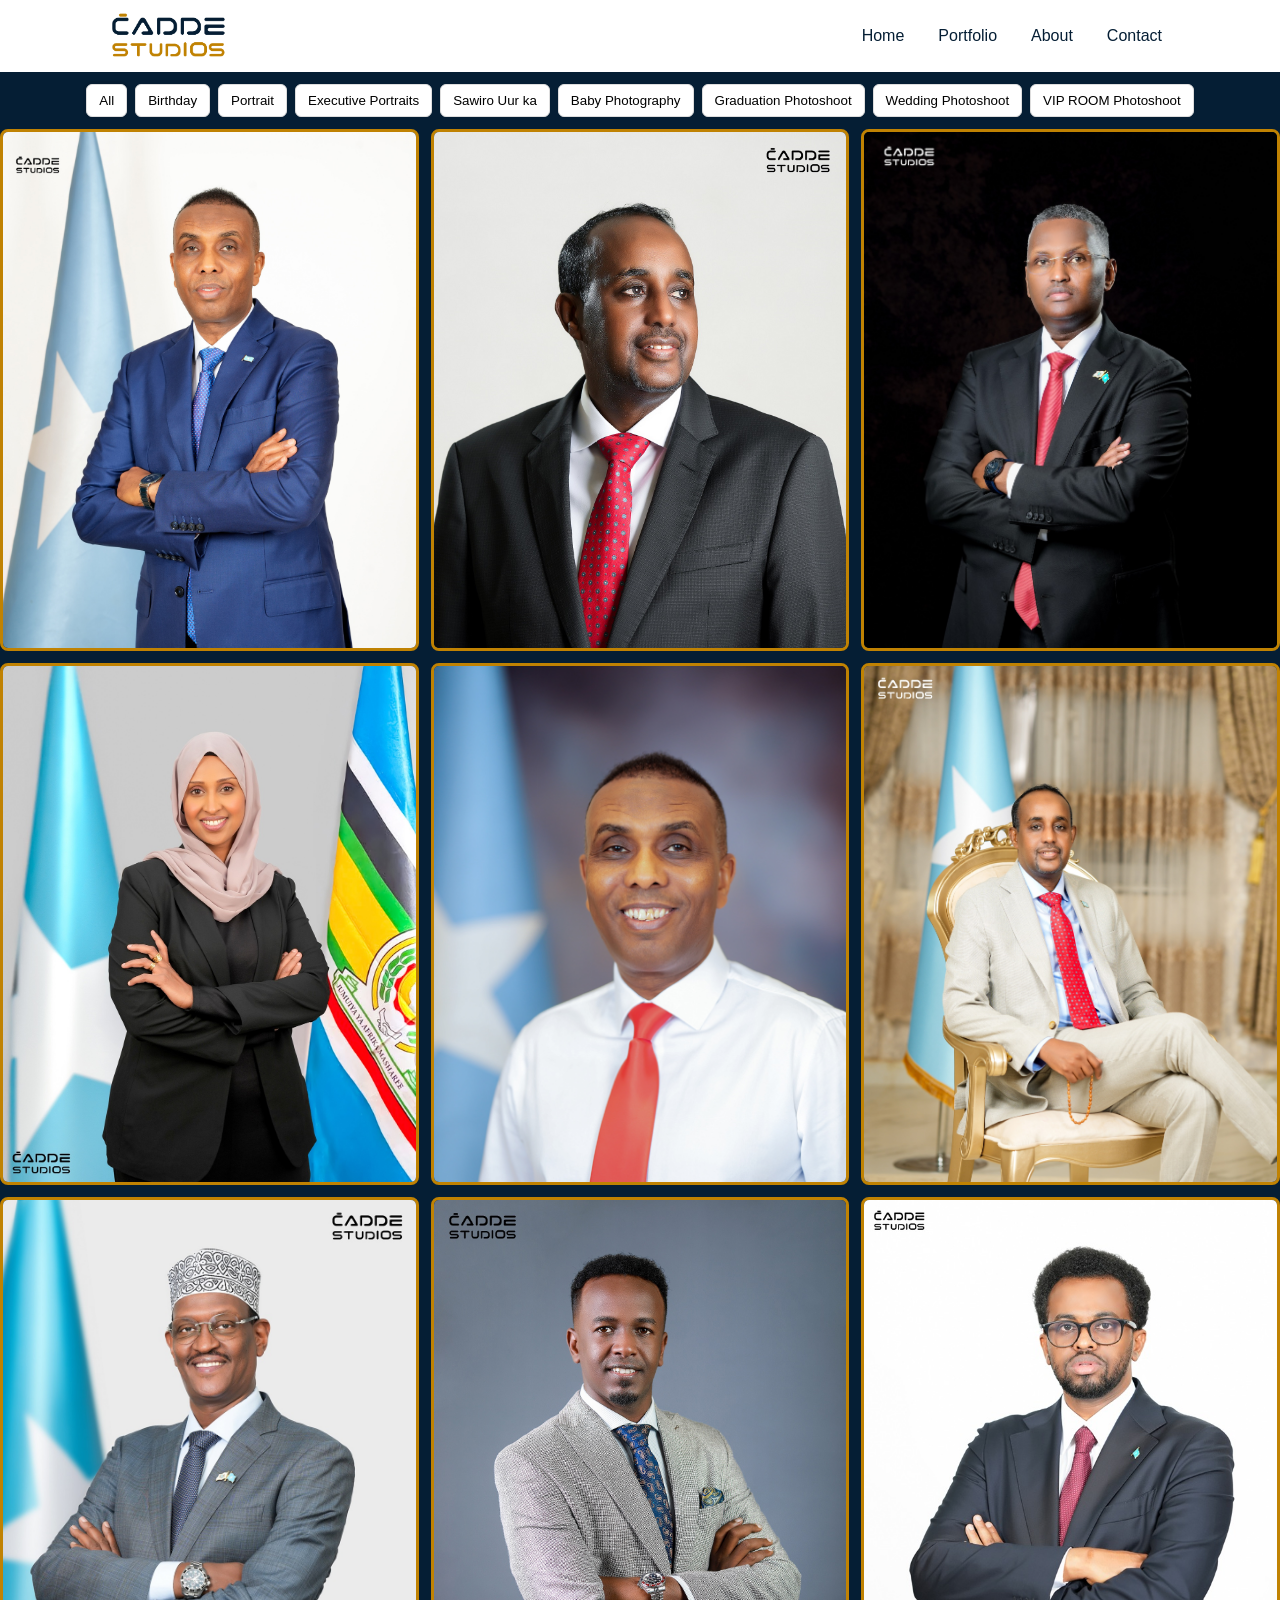
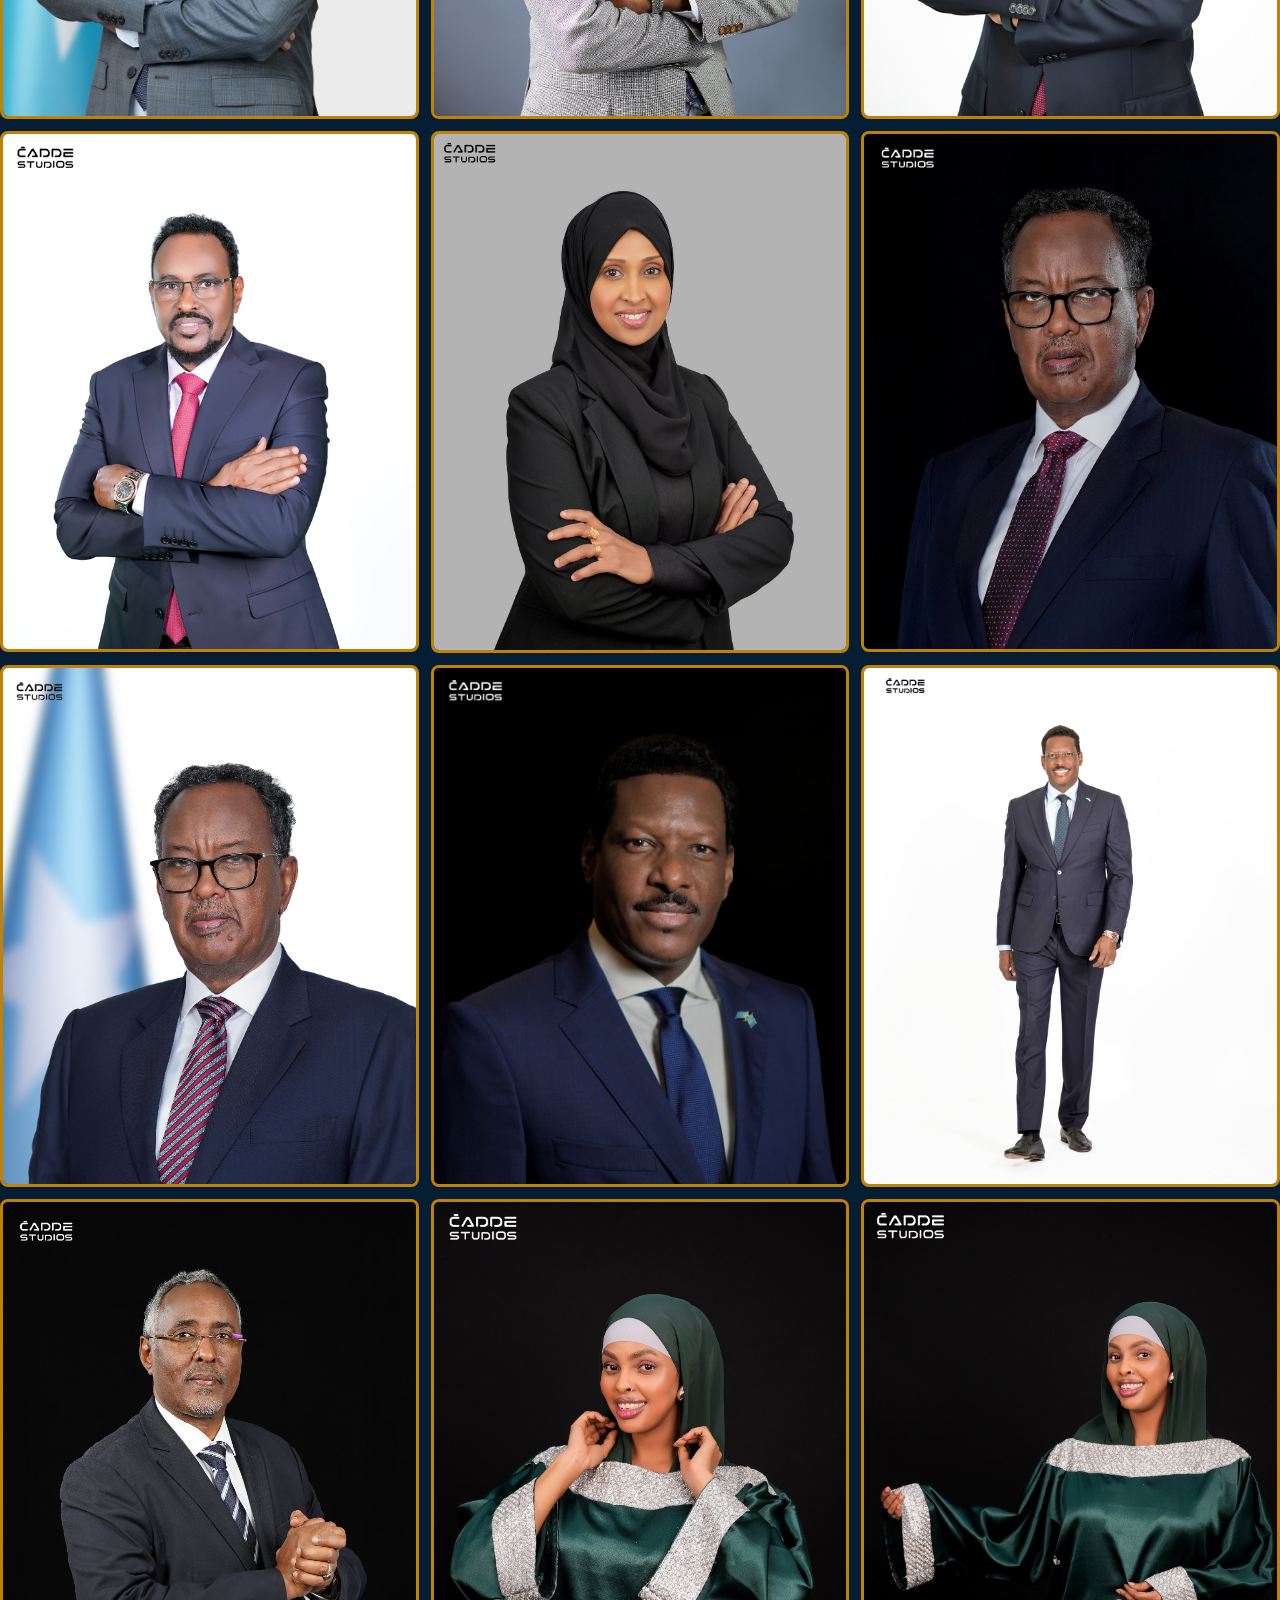
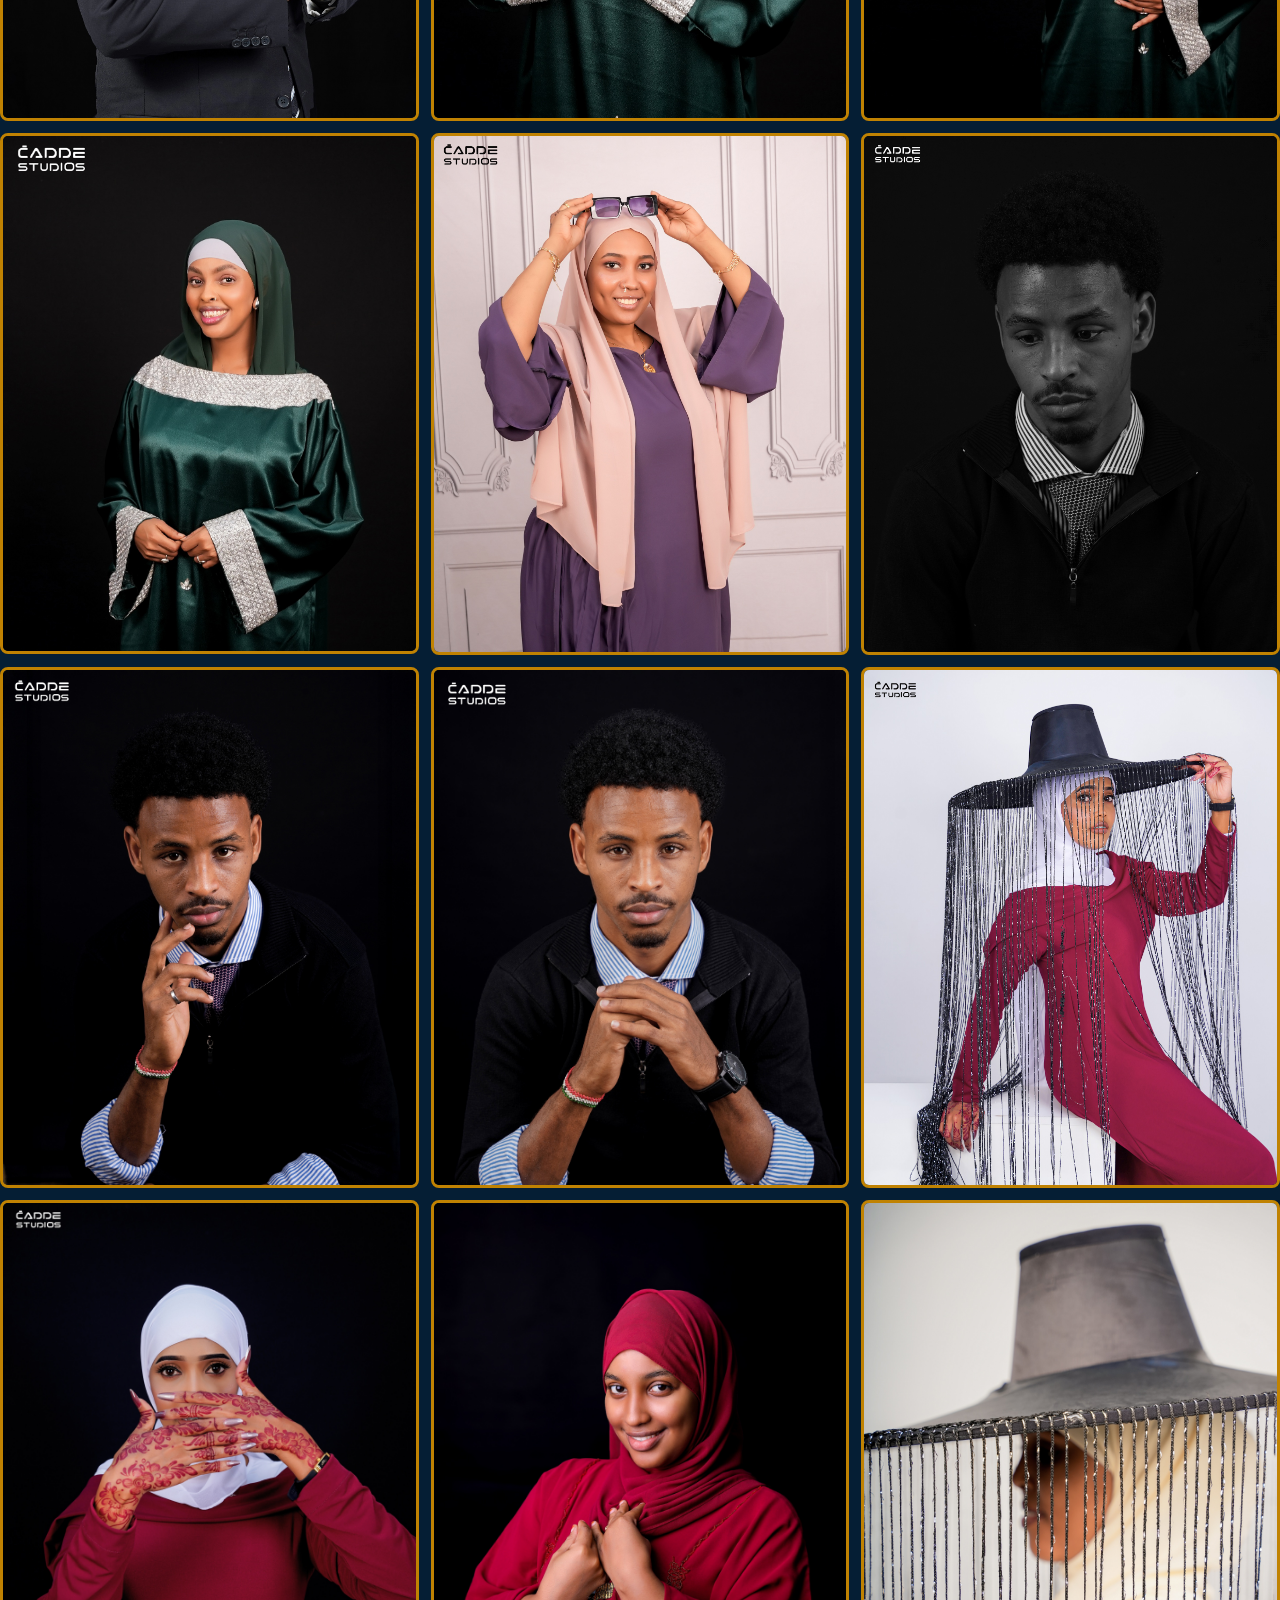
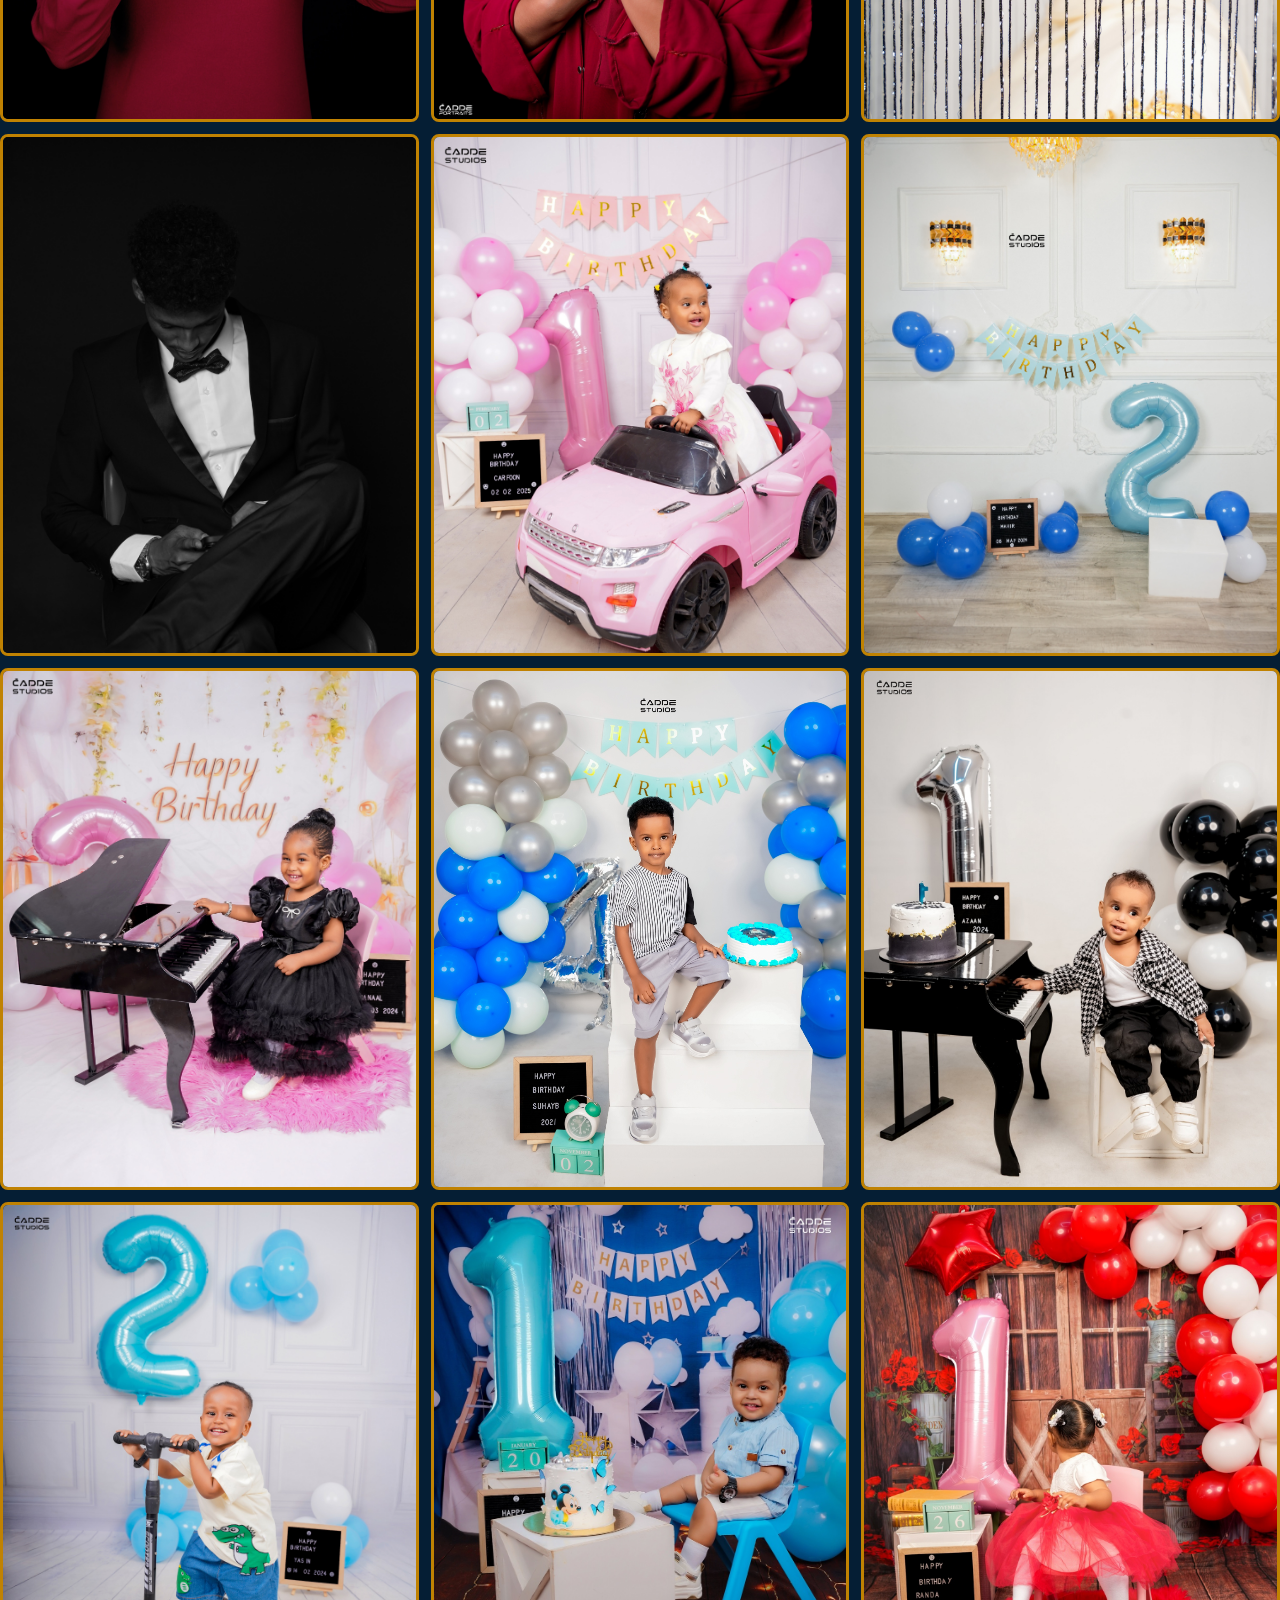
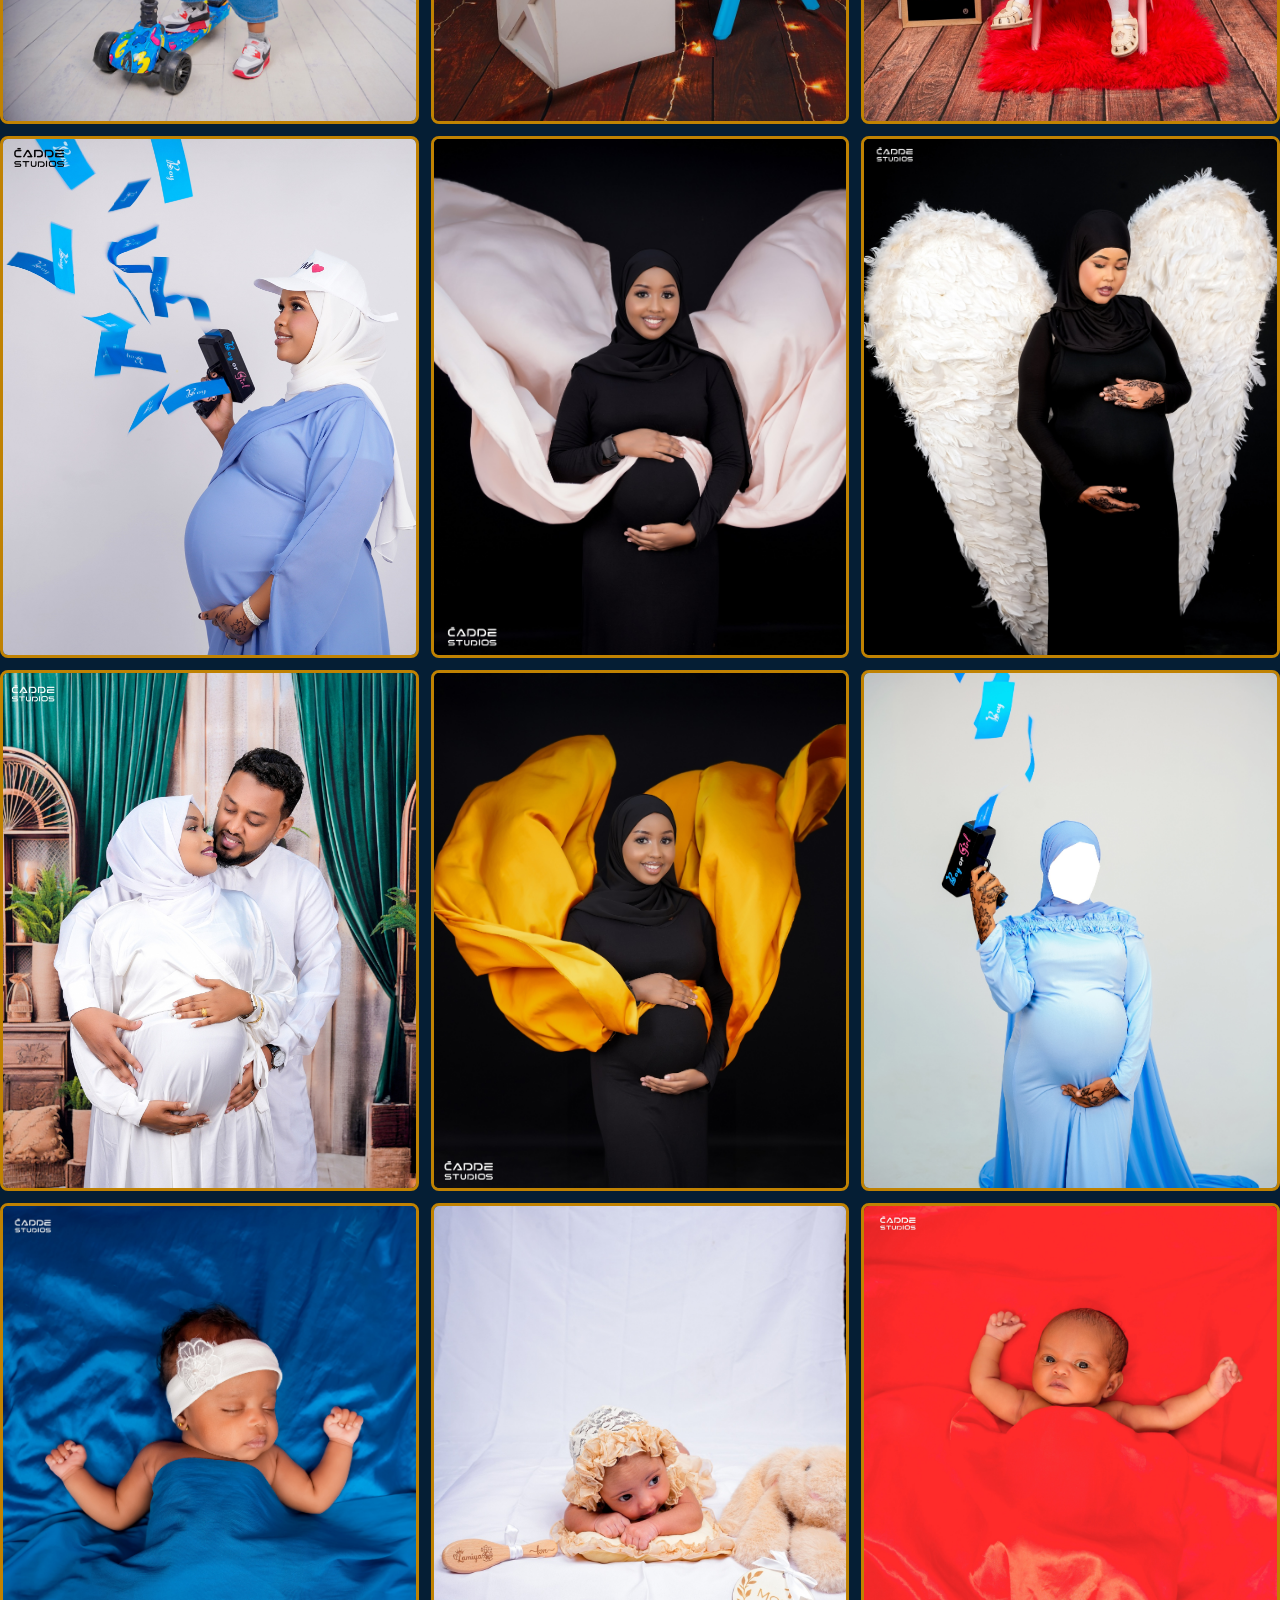
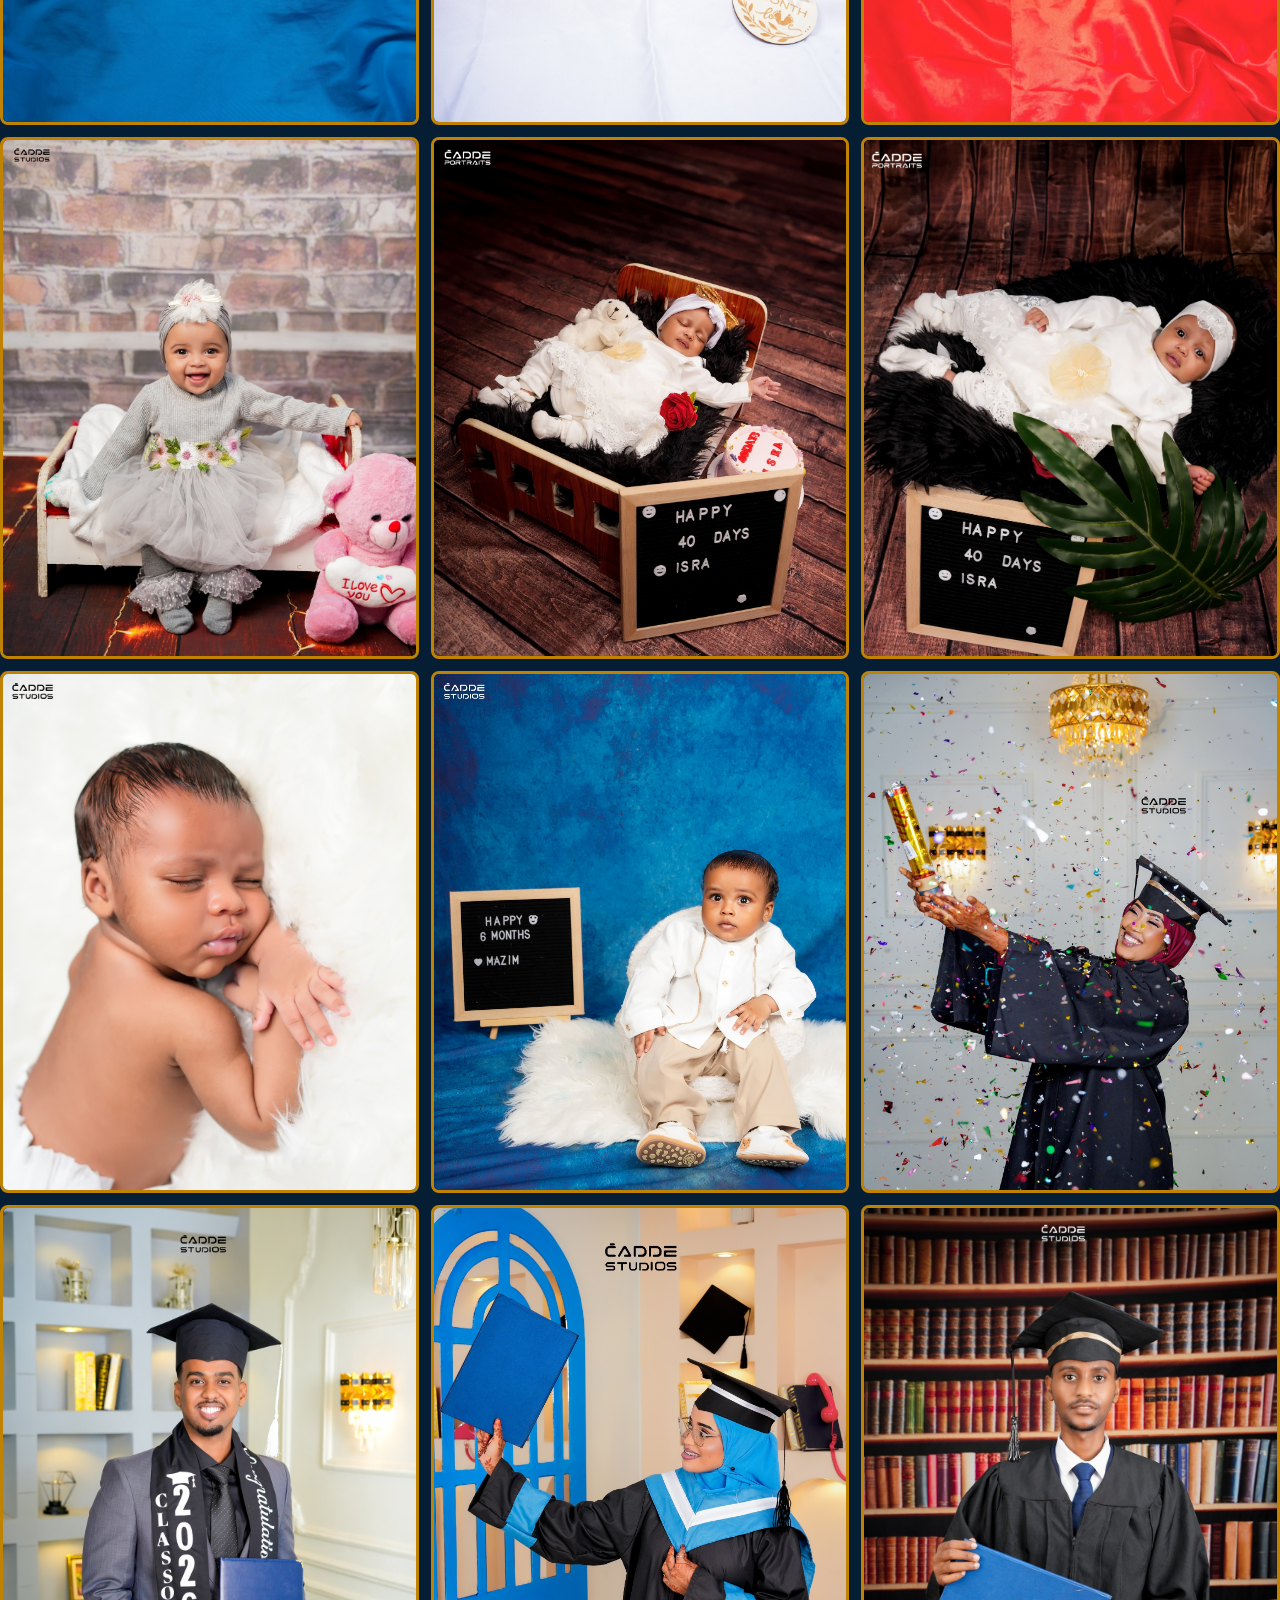
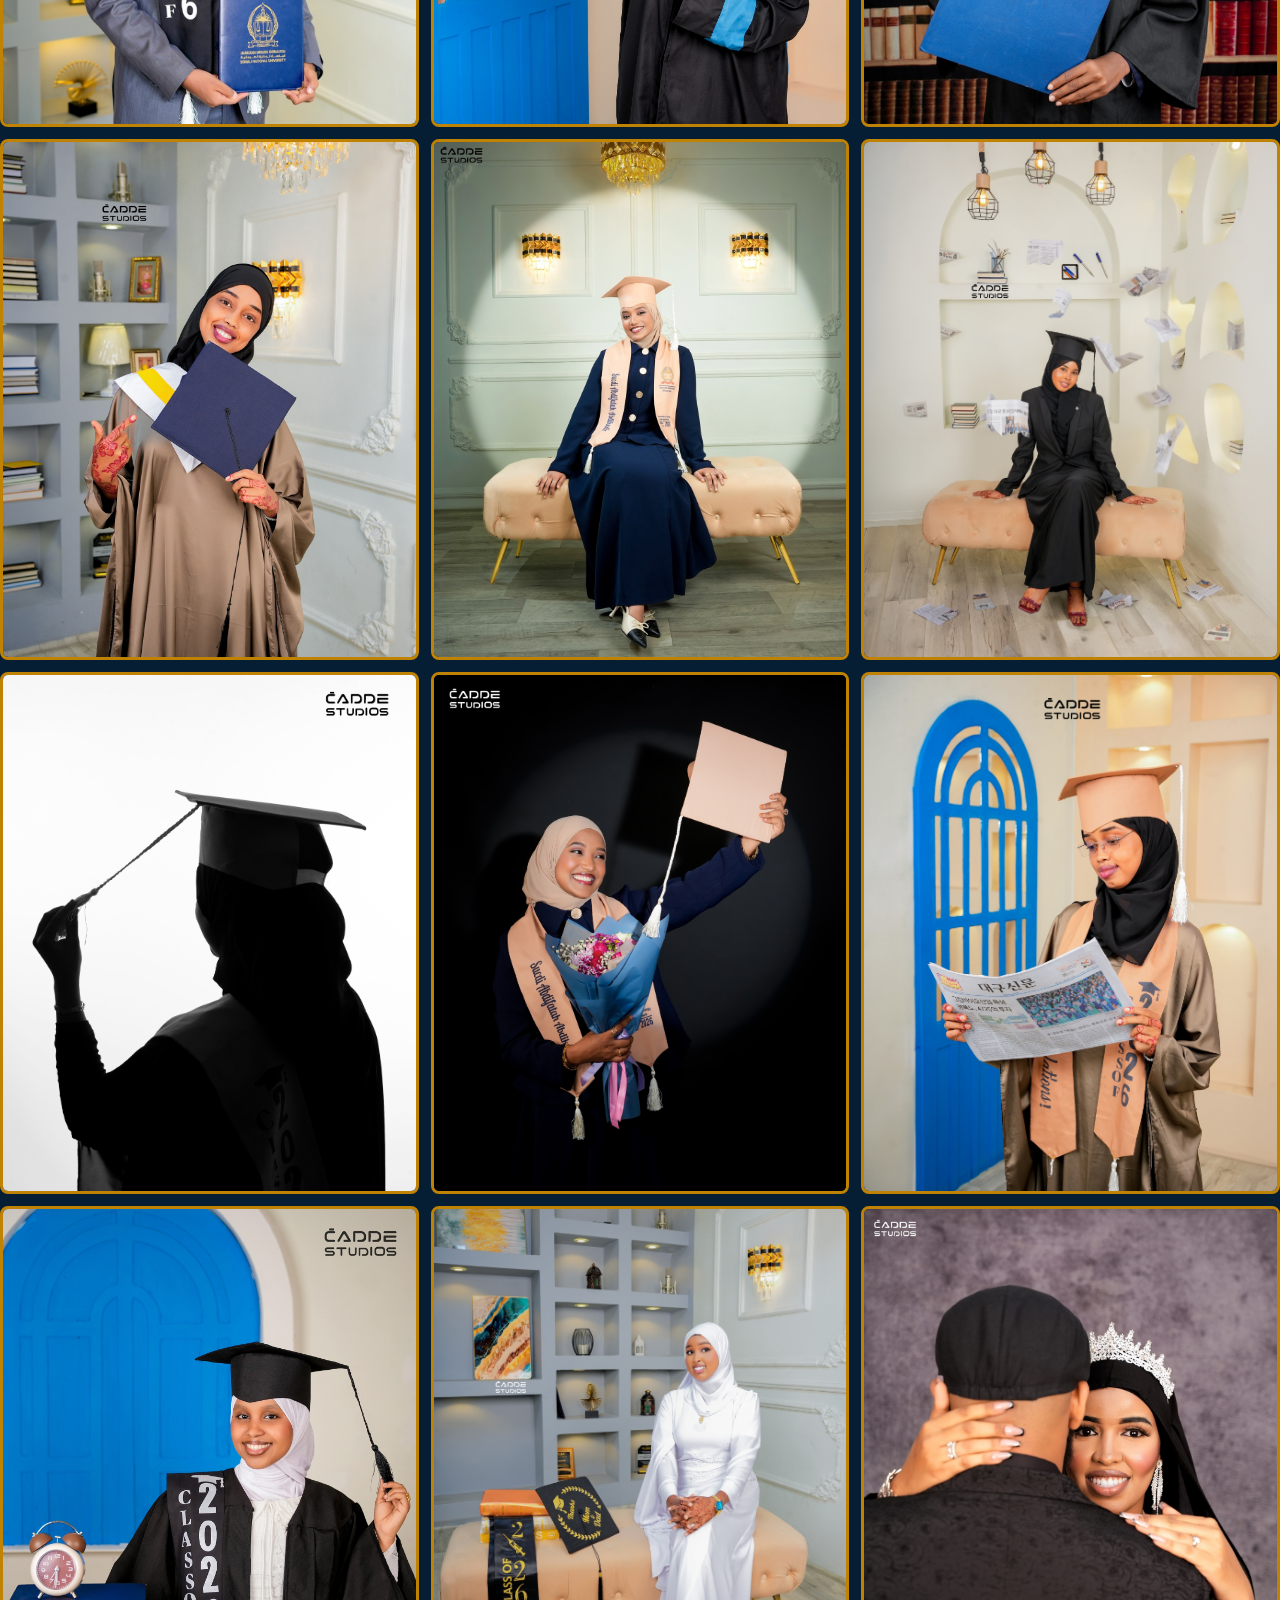
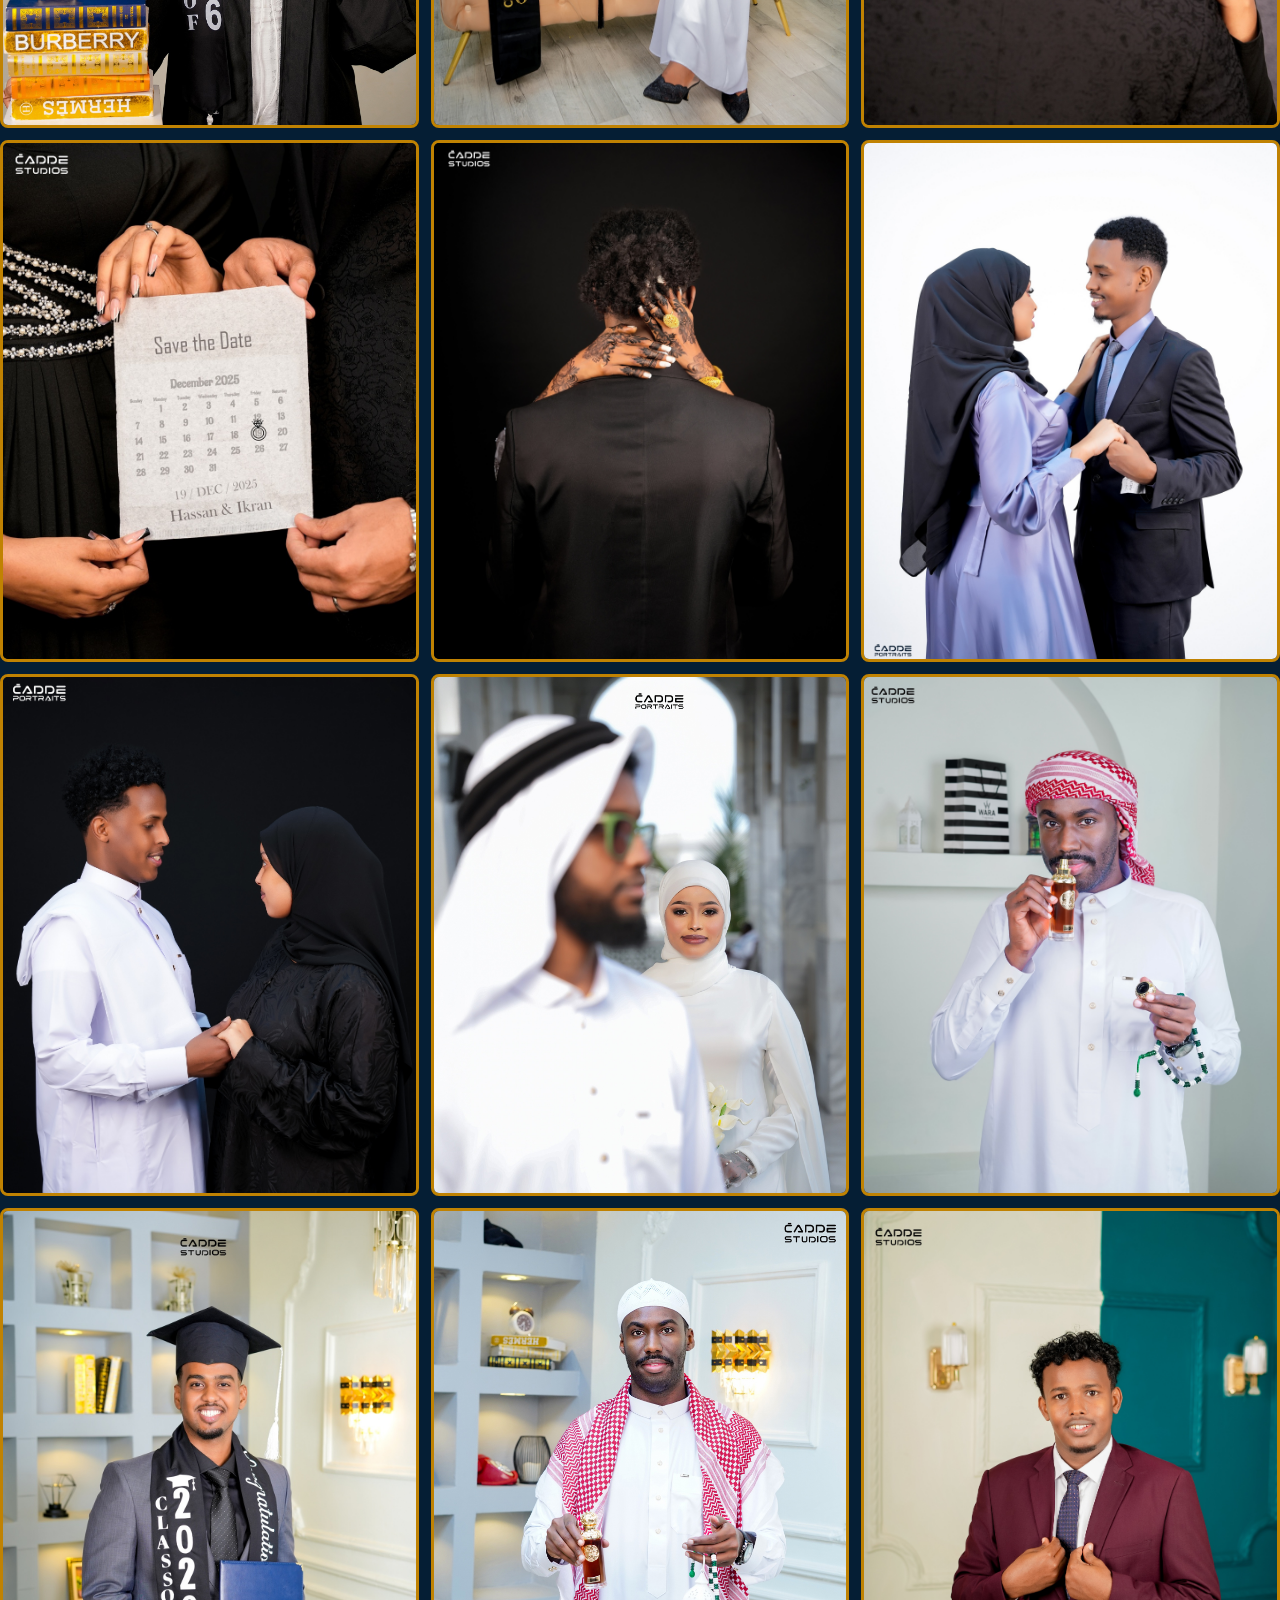
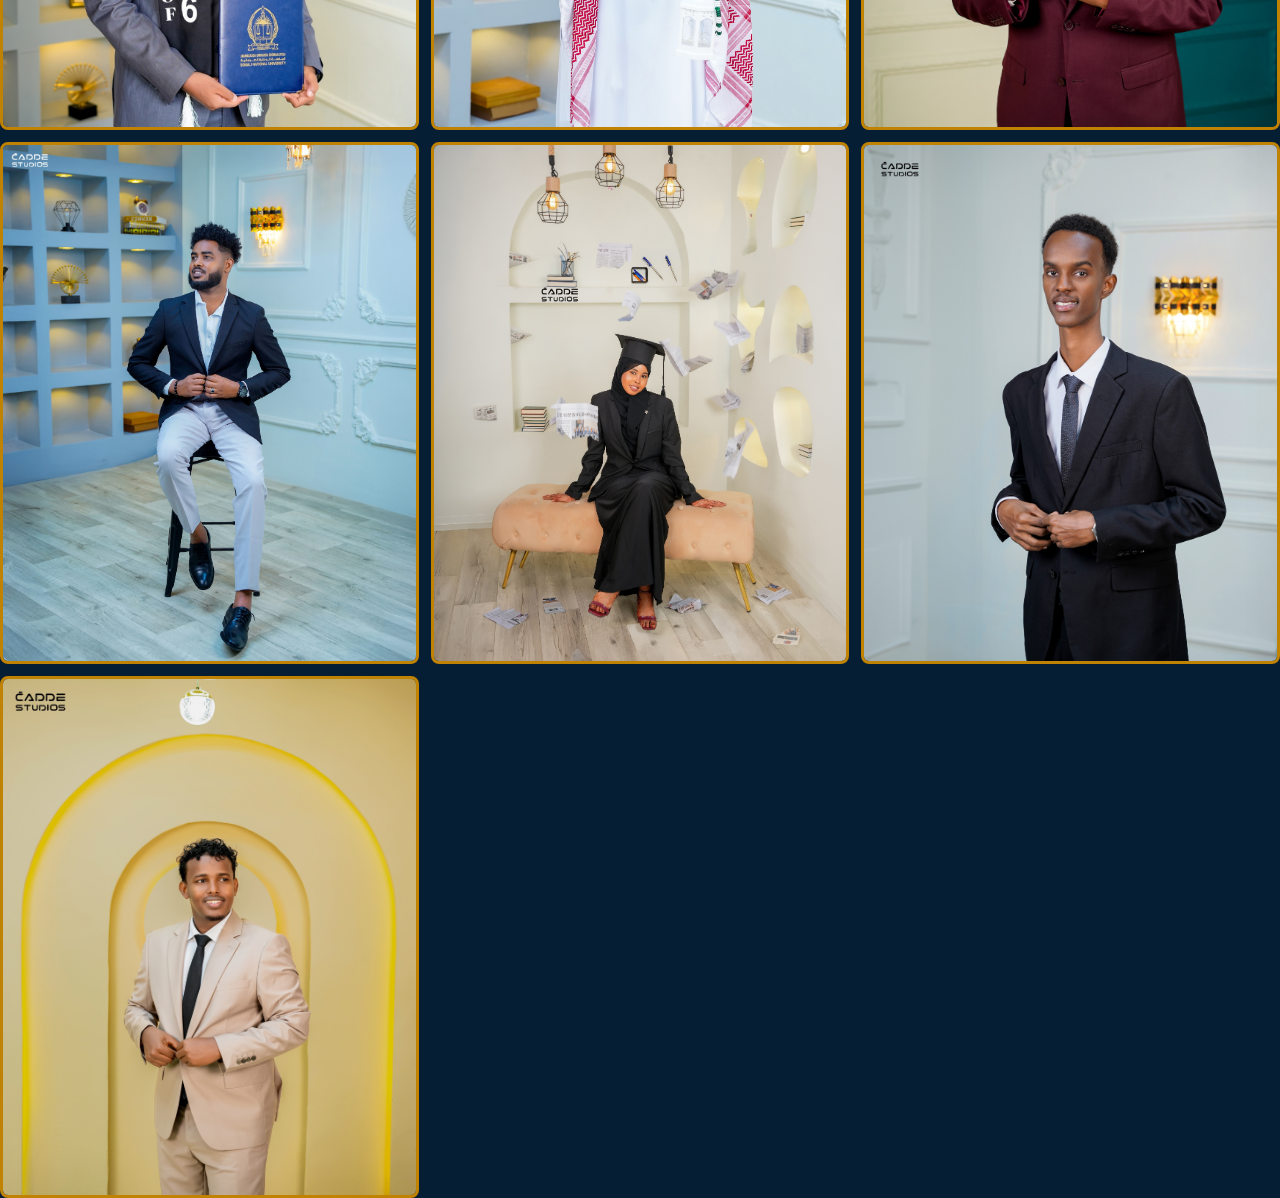
<file: index.html>
<!DOCTYPE html>
<html lang="en">

<head>
  <meta charset="UTF-8">
  <meta name="viewport" content="width=device-width, initial-scale=1.0">
  <title>Cadde Studios </title>
  <link rel="stylesheet" href="style.css">
</head>

<body>
  <header class="site-header">
    <div class="container">
      <a href="index.html" class="logo" aria-label="Cadde Studios">
        <img src="logo.png" alt="Cadde Studios logo">
      </a>
      <nav class="site-nav" id="site-nav">
        <ul>
          <li><a href="index.html">Home</a></li>
          <li><a href="Portfolio.html">Portfolio</a></li>
          <li><a href="#">About</a></li>
          <li><a href="http://wa.me/+252617244477">Contact</a></li>
        </ul>
      </nav>
      <button class="menu-toggle" id="menu-toggle" aria-label="Toggle menu">☰</button>
    </div>


  </header>

  <div class="group-buttons container" id="group-buttons"></div>

  <div class="photos-grid container" id="photos-grid">
    <!-- ----------------------------Executive Portraits-------------------------------------------------->
    <img src="Executive Portraits/01.jpg" alt="Executive Portraits 1" data-group=" Executive Portraits">
    <img src="Executive Portraits/02.jpg" alt="Executive Portraits 2" data-group=" Executive Portraits">
    <img src="Executive Portraits/03.jpg" alt="Executive Portraits 3" data-group=" Executive Portraits">
    <img src="Executive Portraits/04.jpg" alt="Executive Portraits 4" data-group=" Executive Portraits">
    <img src="Executive Portraits/05.jpg" alt="Executive Portraits 5" data-group=" Executive Portraits">
    <img src="Executive Portraits/06.jpg" alt="Executive Portraits 6" data-group=" Executive Portraits">
    <img src="Executive Portraits/07.jpg" alt="Executive Portraits 7" data-group=" Executive Portraits">
    <img src="Executive Portraits/08.jpg" alt="Executive Portraits 8" data-group=" Executive Portraits">
    <img src="Executive Portraits/09.jpg" alt="Executive Portraits 9" data-group=" Executive Portraits">
    <img src="Executive Portraits/010.jpg" alt="Executive Portraits 10" data-group=" Executive Portraits">
    <img src="Executive Portraits/011.jpg" alt="Executive Portraits 11" data-group=" Executive Portraits">
    <img src="Executive Portraits/012.jpg" alt="Executive Portraits 12" data-group=" Executive Portraits">
    <img src="Executive Portraits/013.jpg" alt="Executive Portraits 13" data-group=" Executive Portraits">
    <img src="Executive Portraits/014.jpg" alt="Executive Portraits 14" data-group=" Executive Portraits">
    <img src="Executive Portraits/015.jpg" alt="Executive Portraits 15" data-group=" Executive Portraits">
    <img src="Executive Portraits/016.jpg" alt="Executive Portraits 16" data-group=" Executive Portraits">

    <!-- ----------------------------------------------- -->
    <!-- --------------------------Portrait-------------------------------- -->

    <img src="Portrait/01.jpg" alt="Portrait 1" data-group="Portrait">
    <img src="Portrait/02.jpg" alt="Portrait 2" data-group="Portrait">
    <img src="Portrait/03.jpg" alt="Portrait 3" data-group="Portrait">
    <img src="Portrait/04.jpg" alt="Portrait 4" data-group="Portrait">
    <img src="Portrait/05.jpg" alt="Portrait 5" data-group="Portrait">
    <img src="Portrait/06.jpg" alt="Portrait 6" data-group="Portrait">
    <img src="Portrait/07.jpg" alt="Portrait 7" data-group="Portrait">
    <img src="Portrait/08.jpg" alt="Portrait 8" data-group="Portrait">
    <img src="Portrait/09.jpg" alt="Portrait 9" data-group="Portrait">
    <img src="Portrait/010.jpg" alt="Portrait 10" data-group="Portrait">
    <img src="Portrait/011.jpg" alt="Portrait 11" data-group="Portrait">
    <img src="Portrait/012.jpg" alt="Portrait 12" data-group="Portrait">
  
    <!-- ---------------------Birthday-------------------------------- -->
    <img src="Birthday/01.jpg" alt="Birthday 1" data-group="Birthday">
    <img src="Birthday/02.jpg" alt="Birthday 2" data-group="Birthday">
    <img src="Birthday/03.jpg" alt="Birthday 3" data-group="Birthday">
    <img src="Birthday/04.jpg" alt="Birthday 4" data-group="Birthday">
    <img src="Birthday/05.jpg" alt="Birthday 5" data-group="Birthday">
    <img src="Birthday/06.jpg" alt="Birthday 6" data-group="Birthday">
    <img src="Birthday/07.jpg" alt="Birthday 7" data-group="Birthday">
    <img src="Birthday/08.jpg" alt="Birthday 8" data-group="Birthday">
    <!-- --------------------------------------------------------------- -->
    <!-- -------------------------Pregnancy Photoshoot-------------------------------------- -->
    <img src="Pregnancy Photoshoot/01.jpg" alt="Sawiro Uur 1" data-group="Sawiro Uur ka">
    <img src="Pregnancy Photoshoot/02.jpg" alt="Sawiro Uur 2" data-group="Sawiro Uur ka">
    <img src="Pregnancy Photoshoot/03.jpg" alt="Sawiro Uur 3" data-group="Sawiro Uur ka">
    <img src="Pregnancy Photoshoot/04.jpg" alt="Sawiro Uur 4" data-group="Sawiro Uur ka">
    <img src="Pregnancy Photoshoot/05.jpg" alt="Sawiro Uur 5" data-group="Sawiro Uur ka">
    <img src="Pregnancy Photoshoot/06.jpg" alt="Sawiro Uur 6" data-group="Sawiro Uur ka">
   
    <!-- ------------------------------------------------------------------------------------------->
    <!-- ----------------------Baby Photography----------------------------------->
    <img src="Baby Photography/01.jpg" alt="40-Day 1" data-group="Baby Photography">
    <img src="Baby Photography/02.jpg" alt="40-Day 2" data-group="Baby Photography">
    <img src="Baby Photography/03.jpg" alt="40-Day 3" data-group="Baby Photography">
    <img src="Baby Photography/04.jpg" alt="40-Day 4" data-group="Baby Photography">
    <img src="Baby Photography/05.jpg" alt="40-Day 5" data-group="Baby Photography">
    <img src="Baby Photography/06.jpg" alt="40-Day 6" data-group="Baby Photography">
    <img src="Baby Photography/07.jpg" alt="40-Day 7" data-group="Baby Photography">
    <img src="Baby Photography/08.jpg" alt="40-Day 8" data-group="Baby Photography">
  

    <!-- -------------------------------------------------------------------------- -->
    <!-- ------------------------------------------Graduation Photoshoot------------------------------------------->
    <img src="Graduation Photoshoot/01.jpg" alt="Graduation Photoshoot 1" data-group="Graduation Photoshoot">
    <img src="Graduation Photoshoot/02.jpg" alt="Graduation Photoshoot 2" data-group="Graduation Photoshoot">
    <img src="Graduation Photoshoot/03.jpg" alt="Graduation Photoshoot 3" data-group="Graduation Photoshoot">
    <img src="Graduation Photoshoot/04.jpg" alt="Graduation Photoshoot 4" data-group="Graduation Photoshoot">
    <img src="Graduation Photoshoot/05.jpg" alt="Graduation Photoshoot 5" data-group="Graduation Photoshoot">
    <img src="Graduation Photoshoot/06.jpg" alt="Graduation Photoshoot 6" data-group="Graduation Photoshoot">
    <img src="Graduation Photoshoot/07.jpg" alt="Graduation Photoshoot 7" data-group="Graduation Photoshoot">
    <img src="Graduation Photoshoot/08.jpg" alt="Graduation Photoshoot 8" data-group="Graduation Photoshoot">
    <img src="Graduation Photoshoot/09.jpg" alt="Graduation Photoshoot 9" data-group="Graduation Photoshoot">
    <img src="Graduation Photoshoot/010.jpg" alt="Graduation Photoshoot 10" data-group="Graduation Photoshoot">
    <img src="Graduation Photoshoot/011.jpg" alt="Graduation Photoshoot 11" data-group="Graduation Photoshoot">
    <img src="Graduation Photoshoot/012.jpg" alt="Graduation Photoshoot 12" data-group="Graduation Photoshoot">
    <!-- ---------------------------------------------------------------------------------------------------- -->

    <!-- --------------------------------Wedding Photoshoot------------------------------>
    <img src="Wedding Photoshoot/01.jpg" alt="Wedding Photoshoot 1" data-group="Wedding Photoshoot">
    <img src="Wedding Photoshoot/02.jpg" alt="Wedding Photoshoot 2" data-group="Wedding Photoshoot">
    <img src="Wedding Photoshoot/03.jpg" alt="Wedding Photoshoot 3" data-group="Wedding Photoshoot">
    <img src="Wedding Photoshoot/04.jpg" alt="Wedding Photoshoot 4" data-group="Wedding Photoshoot">
    <img src="Wedding Photoshoot/05.jpg" alt="Wedding Photoshoot 5" data-group="Wedding Photoshoot">
    <img src="Wedding Photoshoot/07.jpg" alt="Wedding Photoshoot 7" data-group="Wedding Photoshoot">

    <!-- ------------------------------------------------------------------------------- -->

    <!-- ------------------------------VIP ROOM Photoshoot--------------------------------->
    <img src="VIP ROOM Photoshoot/01.jpg" alt="Portrait 1" data-group="VIP ROOM Photoshoot">
    <img src="VIP ROOM Photoshoot/02.jpg" alt="Portrait 2" data-group="VIP ROOM Photoshoot">
    <img src="VIP ROOM Photoshoot/03.jpg" alt="Portrait 3" data-group="VIP ROOM Photoshoot">
    <img src="VIP ROOM Photoshoot/04.jpg" alt="Portrait 4" data-group="VIP ROOM Photoshoot">
    <img src="VIP ROOM Photoshoot/05.jpg" alt="Portrait 5" data-group="VIP ROOM Photoshoot">
    <img src="VIP ROOM Photoshoot/06.jpg" alt="Portrait 6" data-group="VIP ROOM Photoshoot">
    <img src="VIP ROOM Photoshoot/07.jpg" alt="Portrait 7" data-group="VIP ROOM Photoshoot">
    <img src="VIP ROOM Photoshoot/08.jpg" alt="Portrait 8" data-group="VIP ROOM Photoshoot">

    <!-- ----------------------------------------------- -->


    
  </div>
  <!-- Lightbox Modal -->
  <div id="lightbox" class="lightbox">
    <span class="close">&times;</span>
    <button class="prev" id="prev-btn">&#10094;</button>
    <img class="lightbox-content" id="lightbox-img">
    <button class="next" id="next-btn">&#10095;</button>
  </div>



  <script>
    (function () {
      const grid = document.getElementById('photos-grid');
      const bar = document.getElementById('group-buttons');
      if (!grid || !bar) return;

      const imgs = Array.from(grid.querySelectorAll('img'));
      const groups = new Map();
      imgs.forEach(img => {
        const g = img.dataset.group || 'Ungrouped';
        if (!groups.has(g)) groups.set(g, []);
        groups.get(g).push(img);
      });

      const order = ['All', 'Birthday', '40-Day (Postpartum)', 'Portrait', 'Sawiro Uur'];

      function showGroup(name) {
        imgs.forEach(i => i.style.display = (name === 'All' || (i.dataset.group || 'Ungrouped') === name) ? '' : 'none');
        Array.from(bar.children).forEach(b => b.classList.toggle('active', b.datasetGroup === name));
      }

      // Add buttons in order if group exists
      order.forEach(name => {
        if (name === 'All' || groups.has(name)) {
          const btn = document.createElement('button');
          btn.textContent = name;
          btn.datasetGroup = name;
          btn.addEventListener('click', () => showGroup(name));
          if (name === 'All') btn.classList.add('active');
          bar.appendChild(btn);
        }
      });

      // Add any extra groups not in 'order'
      for (const name of groups.keys()) {
        if (order.includes(name)) continue;
        const btn = document.createElement('button');
        btn.textContent = name;
        btn.datasetGroup = name;
        btn.addEventListener('click', () => showGroup(name));
        bar.appendChild(btn);
      }

      // Click image: use existing openLightbox(src,alt) if present, else open new tab
      grid.addEventListener('click', e => {
        const img = e.target.closest('img');
        if (!img) return;
        if (typeof openLightbox === 'function') openLightbox(img.src, img.alt);
        
      });

      showGroup('All');
    })();

    (function () {
      const grid = document.getElementById('photos-grid');
      const lightbox = document.getElementById('lightbox');
      const lightboxImg = document.getElementById('lightbox-img');
      const closeBtn = document.querySelector('.close');
      const prevBtn = document.getElementById('prev-btn');
      const nextBtn = document.getElementById('next-btn');

      let currentImgs = []; // Sawirada hadda muuqda
      let currentIndex = 0;

      // Marka sawir la gujiyo
      grid.addEventListener('click', e => {
        const img = e.target.closest('img');
        if (!img) return;

        // Kaliya soo qabo sawirada hadda "muuqda" (ee aan la qarin)
        currentImgs = Array.from(grid.querySelectorAll('img')).filter(i => i.style.display !== 'none');
        currentIndex = currentImgs.indexOf(img);

        showLightbox(img.src);
      });

      function showLightbox(src) {
        lightboxImg.src = src;
        lightbox.style.display = 'flex';
      }

      // Fallaarta Midig
      nextBtn.addEventListener('click', () => {
        currentIndex = (currentIndex + 1) % currentImgs.length;
        lightboxImg.src = currentImgs[currentIndex].src;
      });

      // Fallaarta Bidix
      prevBtn.addEventListener('click', () => {
        currentIndex = (currentIndex - 1 + currentImgs.length) % currentImgs.length;
        lightboxImg.src = currentImgs[currentIndex].src;
      });

      // Ka bax (Close)
      closeBtn.addEventListener('click', () => {
        lightbox.style.display = 'none';
      });

      // Haddii meel madhan la gujiyo ka bax
      lightbox.addEventListener('click', (e) => {
        if (e.target === lightbox) lightbox.style.display = 'none';
      });

      // Isticmaalka Keyboard-ka (Bidix iyo Midig)
      document.addEventListener('keydown', (e) => {
        if (lightbox.style.display === 'flex') {
          if (e.key === "ArrowRight") nextBtn.click();
          if (e.key === "ArrowLeft") prevBtn.click();
          if (e.key === "Escape") lightbox.style.display = 'none';
        }
      });

      // Halkan ku dar code-kaagii hore ee 'showGroup' iyo 'buttons'
    })();
  </script>
</body>

</html>
</file>
<file: style.css>
*{
    box-sizing: border-box;
    margin: 0;
    padding: 0;
}
body{
    font-family: Arial, Helvetica, sans-serif;
    color: c08202;
    line-height: 1.4;
    background-color: #051E34;
}

/* Header styles */
.site-header{
    background-color: var(--logo-color, white);
   
    color: var(--logo-foreground, #051E34);
    transition: background-color 300ms ease, color 200ms ease;
}
.site-header .container{
    max-width: 1100px;
    margin: 0 auto;
    padding: 12px 20px;
    display: flex;
    align-items: center;
    justify-content: space-between;
    
}
.logo{
    display: inline-block;
    text-decoration: none;
    
}
.logo img{
    height: 48px;
    display: block;
}
.site-nav ul{
    list-style: none;
    display: flex;
    gap: 18px;
    align-items: center;
}
.site-nav a{
    color: inherit;
    text-decoration: none;
    padding: 6px 8px;
    border-radius: 4px;
}
.site-nav a:hover{
    background: c08202
}
.menu-toggle{
    display: none;
    background: none;
    border: 0;
    color: inherit;
    font-size: 1.4rem;
    cursor: pointer;
}
/* Lightbox Background */
.lightbox {
  display: none; 
  position: fixed;
  z-index: 1000;
  left: 0;
  top: 0;
  width: 100%;
  height: 100%;
  background-color: rgba(0, 0, 0, 0.9);
  justify-content: center;
  align-items: center;
}

/* Sawirka weyn */
.lightbox-content {
  max-width: 80%;
  max-height: 80%;
  border-radius: 5px;
}

/* Fallaaraha Bidix iyo Midig */
.prev, .next {
  position: absolute;
  top: 50%;
  transform: translateY(-50%);
  background: rgba(255, 255, 255, 0.2);
  color: white;
  padding: 15px;
  border: none;
  font-size: 30px;
  cursor: pointer;
  transition: 0.3s;
}

.prev { left: 20px; }
.next { right: 20px; }

.prev:hover, .next:hover { background: rgba(255, 255, 255, 0.5); }

/* Badhanka bixidda (Close) */
.close {
  position: absolute;
  top: 20px;
  right: 35px;
  color: #fff;
  font-size: 40px;
  cursor: pointer;
}

/* Responsive */
@media (max-width: 700px){
    .menu-toggle{ display: block; }
    .site-nav{ display: none; position: absolute; left: 0; right: 0; top: 64px; background: #8a7f7f; }
    .site-nav.open{ display: block; }
    .site-nav ul{ flex-direction: column; padding: 12px; gap: 8px; }
}
.group-buttons{ padding:12px 20px; display:flex; gap:8px; flex-wrap:wrap; justify-content:center; align-items:center; }
.group-buttons button{ padding:8px 12px; border-radius:6px; cursor:pointer; border:1px solid #ddd; background:#fff; }
.group-buttons button.active{ box-shadow:0 0 0 3px rgba(0,0,0,0.06); }

.photos-grid{
  display: grid;
  grid-template-columns: repeat(auto-fit, minmax(180px, 1fr));
  gap:12px;
}
.photos-grid img{
  width: auto;         /* natural width */
  max-width: 100%;     /* stay within column */
  height: auto;        /* natural height */
  display: block;
  border-radius:8px;
  border: solid #C08202;
}
.upload-actions{ padding:12px 20px; display:flex; gap:10px; align-items:center; justify-content:center }
.upload-preview{ display:flex; align-items:center; gap:8px }
.group-buttons{ padding:12px 20px; display:flex; gap:8px; flex-wrap:wrap; }
.group-buttons button{ padding:8px 12px; border-radius:6px; cursor:pointer; border:1px solid #ddd; background:#fff; }
.group-buttons button.active{ box-shadow:0 0 0 3px rgba(0,0,0,0.06); }

.photos-grid{
  display:grid;
  grid-template-columns: 1fr 1fr 1fr ;
  gap:12px;
}
.photos-grid img{
  width:auto;        /* natural width */
  max-width:100%;    /* keep inside column */
  height:auto;       /* natural height */
  display:block;
  border-radius:8px;
}

/* upload preview */
.upload-preview{ display:flex; align-items:center; gap:8px; margin-left:12px; }
.upload-actions{ display:flex; align-items:center; gap:12px; padding:12px 20px; }
</file>
